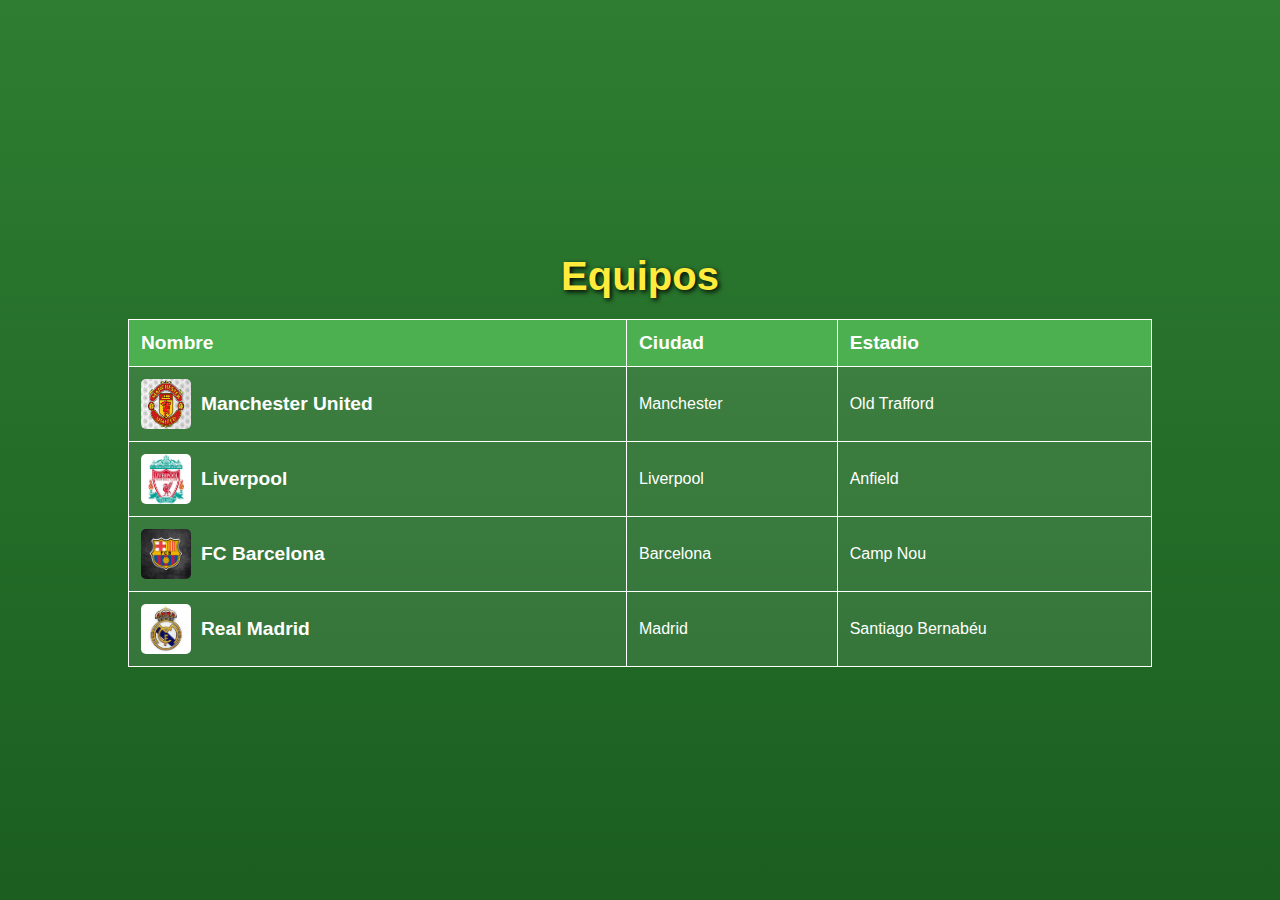
<file: src/main/resources/static/index.html>
<!DOCTYPE html>
<html>

<head>
    <meta charset="UTF-8">
    <title>Lista de Equipos</title>
    <link rel="stylesheet" href="css/stylesLista.css">
</head>
<body>
<h1>Equipos</h1>
<table>
    <thead>
    <tr>
        <th>Nombre</th>
        <th>Ciudad</th>
        <th>Estadio</th>
    </tr>
    </thead>
    <tbody>
    <tr>
        <td>
            <a href="ficheros/detalles_Manchester_United.html">
                <img src="fotos/equipos/Manchester_United.jpg"
                     alt="Imagen de equipo" style="width:50px; height:50px;">
                <span>Manchester United</span>
            </a>
        </td>
        <td>Manchester</td>
        <td>Old Trafford</td>
    </tr>
    <tr>
        <td>
            <a href="ficheros/detalles_Liverpool.html">
                <img src="fotos/equipos/Liverpool.jpg"
                     alt="Imagen de equipo" style="width:50px; height:50px;">
                <span>Liverpool</span>
            </a>
        </td>
        <td>Liverpool</td>
        <td>Anfield</td>
    </tr>
    <tr>
        <td>
            <a href="ficheros/detalles_FC_Barcelona.html">
                <img src="fotos/equipos/FC_Barcelona.jpg"
                     alt="Imagen de equipo" style="width:50px; height:50px;">
                <span>FC Barcelona</span>
            </a>
        </td>
        <td>Barcelona</td>
        <td>Camp Nou</td>
    </tr>
    <tr>
        <td>
            <a href="ficheros/detalles_Real_Madrid.html">
                <img src="fotos/equipos/Real_Madrid.jpg"
                     alt="Imagen de equipo" style="width:50px; height:50px;">
                <span>Real Madrid</span>
            </a>
        </td>
        <td>Madrid</td>
        <td>Santiago Bernabéu</td>
    </tr>
    </tbody>
</table>
</body>
</html>
</file>
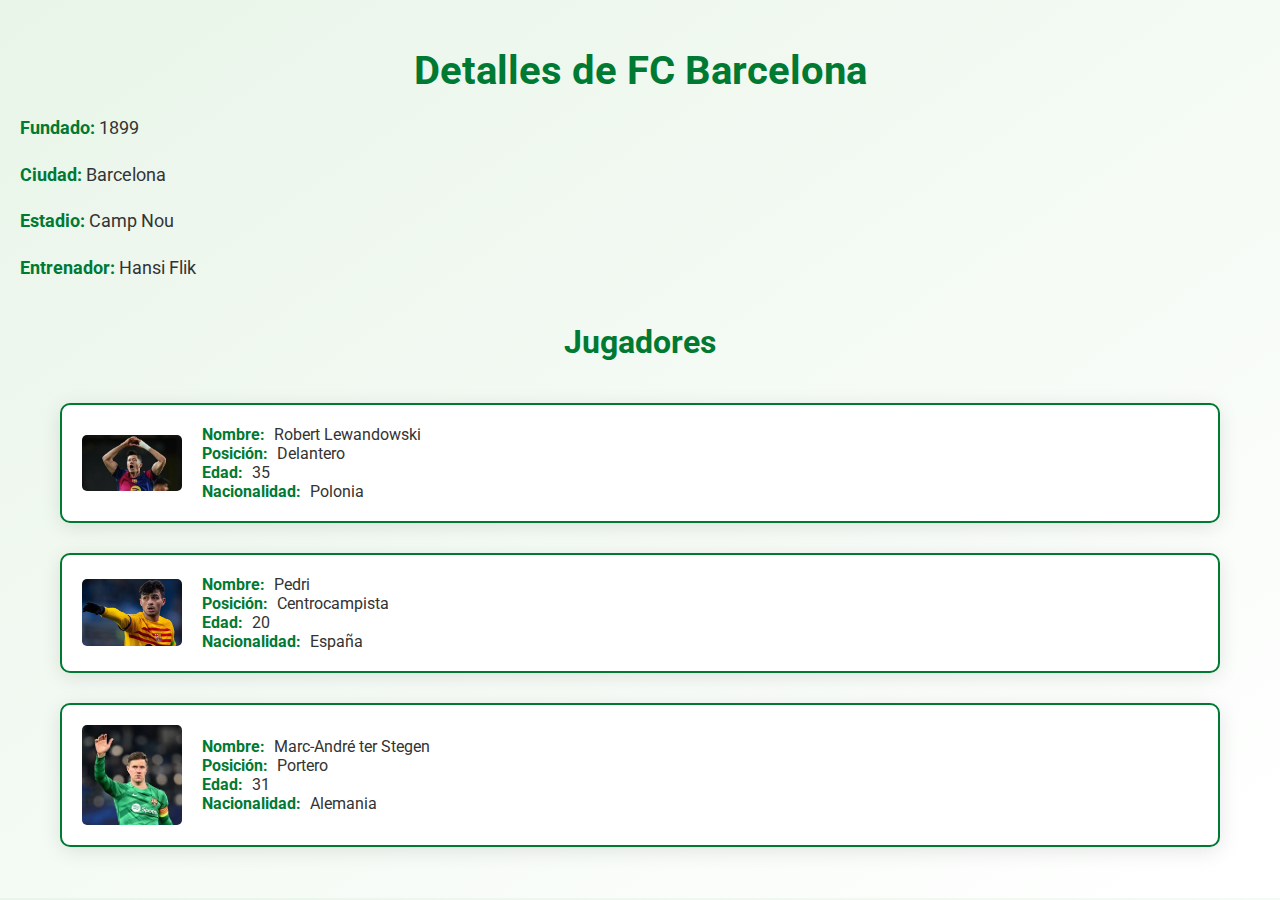
<file: src/main/resources/static/detalles_FC_Barcelona.html>
<!DOCTYPE html>
<html>
<head>
    <meta charset="UTF-8">
    <title>Detalles de FC Barcelona</title>
    <link rel="stylesheet" href="css/stylesEquipo.css">
</head>
<body>
<h1>Detalles de FC Barcelona</h1>
<p><strong>Fundado:</strong> <span>1899</span></p>
<p><strong>Ciudad:</strong> <span>Barcelona</span></p>
<p><strong>Estadio:</strong> <span>Camp Nou</span></p>
<p><strong>Entrenador:</strong> <span>Hansi Flik</span></p>

<h2>Jugadores</h2>
<ul>
    <li>
        <img src="fotos/jugadores/lewan.jpg" alt="Imagen de jugador">
        <div>
            <strong>Nombre:</strong> <span class="jugador-info">Robert Lewandowski</span><br>
            <strong>Posición:</strong> <span class="jugador-info">Delantero</span><br>
            <strong>Edad:</strong> <span class="jugador-info">35</span><br>
            <strong>Nacionalidad:</strong> <span class="jugador-info">Polonia</span>
        </div>
    </li>
    <li>
        <img src="fotos/jugadores/pedri.jpg" alt="Imagen de jugador">
        <div>
            <strong>Nombre:</strong> <span class="jugador-info">Pedri</span><br>
            <strong>Posición:</strong> <span class="jugador-info">Centrocampista</span><br>
            <strong>Edad:</strong> <span class="jugador-info">20</span><br>
            <strong>Nacionalidad:</strong> <span class="jugador-info">España</span>
        </div>
    </li>
    <li>
        <img src="fotos/jugadores/terStegen.jpg" alt="Imagen de jugador">
        <div>
            <strong>Nombre:</strong> <span class="jugador-info">Marc-André ter Stegen</span><br>
            <strong>Posición:</strong> <span class="jugador-info">Portero</span><br>
            <strong>Edad:</strong> <span class="jugador-info">31</span><br>
            <strong>Nacionalidad:</strong> <span class="jugador-info">Alemania</span>
        </div>
    </li>
</ul>

</div>
</body>
</html>
</file>
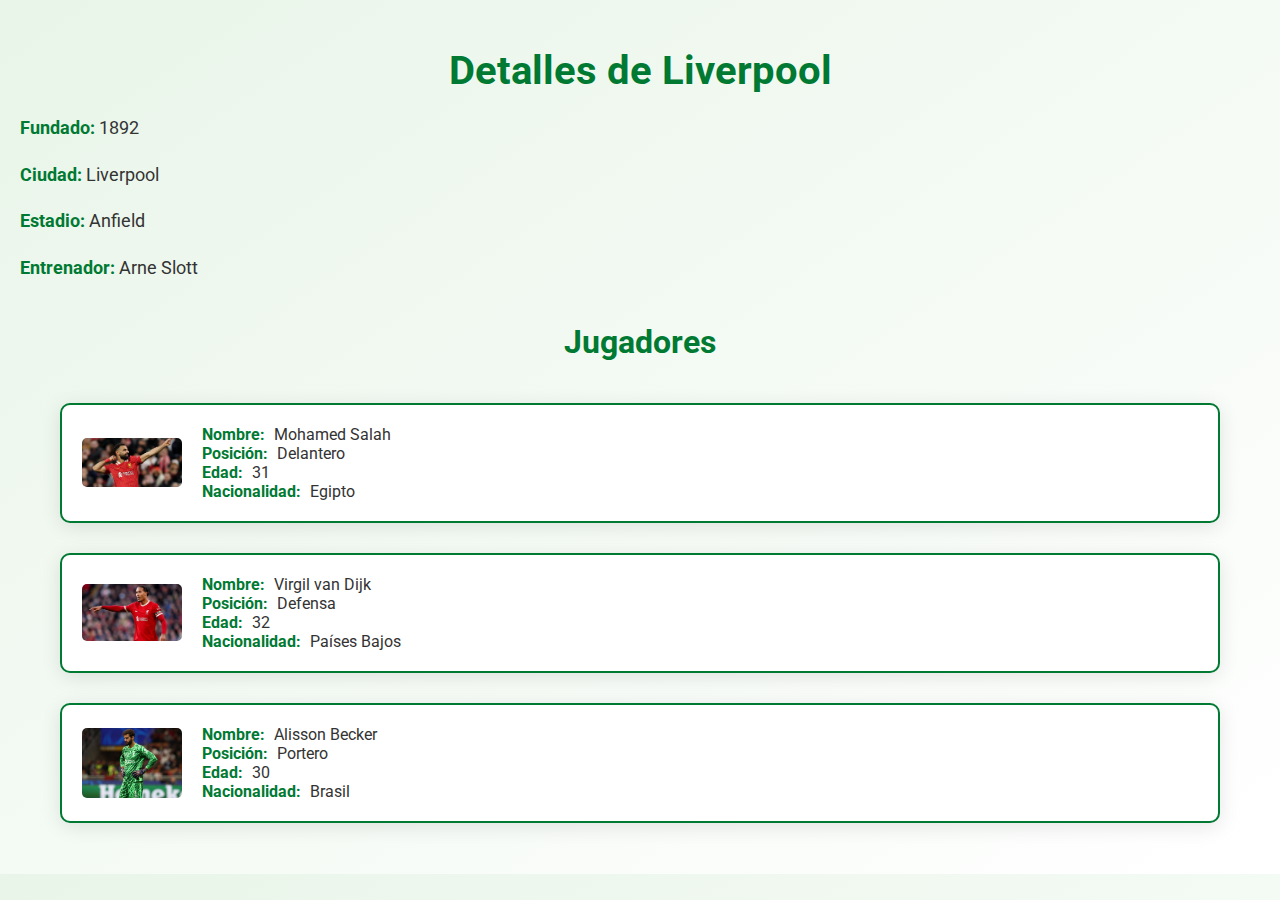
<file: src/main/resources/static/detalles_Liverpool.html>
<!DOCTYPE html>
<html>
<head>
    <meta charset="UTF-8">
    <title>Detalles de Liverpool</title>
    <link rel="stylesheet" href="css/stylesEquipo.css">
</head>
<body>
<h1>Detalles de Liverpool</h1>
<p><strong>Fundado:</strong> <span>1892</span></p>
<p><strong>Ciudad:</strong> <span>Liverpool</span></p>
<p><strong>Estadio:</strong> <span>Anfield</span></p>
<p><strong>Entrenador:</strong> <span>Arne Slott</span></p>

<h2>Jugadores</h2>
<ul>
    <li>
        <img src="fotos/jugadores/salah.jpeg" alt="Imagen de jugador">
        <div>
            <strong>Nombre:</strong> <span class="jugador-info">Mohamed Salah</span><br>
            <strong>Posición:</strong> <span class="jugador-info">Delantero</span><br>
            <strong>Edad:</strong> <span class="jugador-info">31</span><br>
            <strong>Nacionalidad:</strong> <span class="jugador-info">Egipto</span>
        </div>
    </li>
    <li>
        <img src="fotos/jugadores/vanDijk.jpg" alt="Imagen de jugador">
        <div>
            <strong>Nombre:</strong> <span class="jugador-info">Virgil van Dijk</span><br>
            <strong>Posición:</strong> <span class="jugador-info">Defensa</span><br>
            <strong>Edad:</strong> <span class="jugador-info">32</span><br>
            <strong>Nacionalidad:</strong> <span class="jugador-info">Países Bajos</span>
        </div>
    </li>
    <li>
        <img src="fotos/jugadores/alisson.jpg" alt="Imagen de jugador">
        <div>
            <strong>Nombre:</strong> <span class="jugador-info">Alisson Becker</span><br>
            <strong>Posición:</strong> <span class="jugador-info">Portero</span><br>
            <strong>Edad:</strong> <span class="jugador-info">30</span><br>
            <strong>Nacionalidad:</strong> <span class="jugador-info">Brasil</span>
        </div>
    </li>
</ul>

</div>
</body>
</html>
</file>
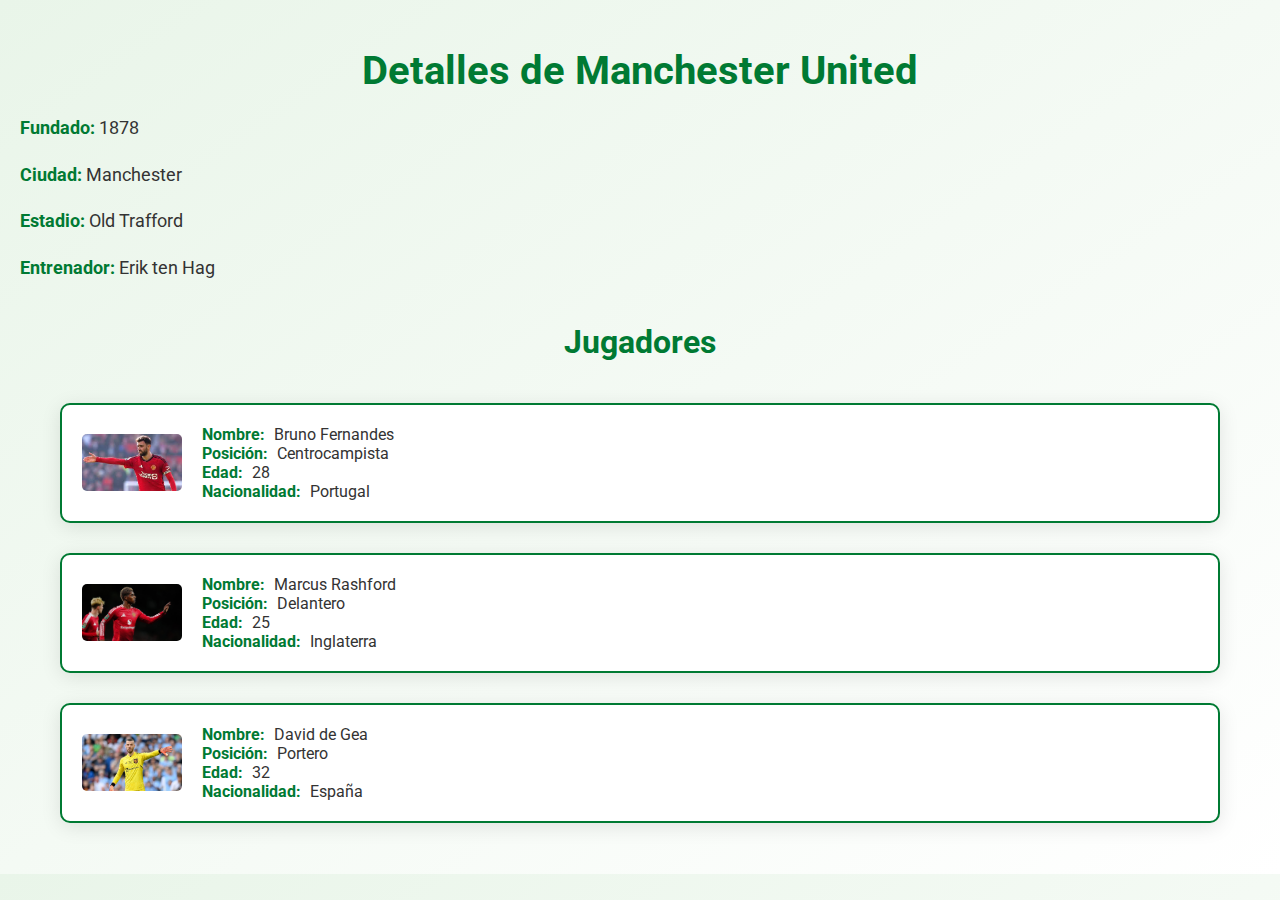
<file: src/main/resources/static/detalles_Manchester_United.html>
<!DOCTYPE html>
<html>
<head>
    <meta charset="UTF-8">
    <title>Detalles de Manchester United</title>
    <link rel="stylesheet" href="css/stylesEquipo.css">
</head>
<body>
<h1>Detalles de Manchester United</h1>
<p><strong>Fundado:</strong> <span>1878</span></p>
<p><strong>Ciudad:</strong> <span>Manchester</span></p>
<p><strong>Estadio:</strong> <span>Old Trafford</span></p>
<p><strong>Entrenador:</strong> <span>Erik ten Hag</span></p>

<h2>Jugadores</h2>
<ul>
    <li>
        <img src="fotos/jugadores/brunoFernandes.jpg" alt="Imagen de jugador">
        <div>
            <strong>Nombre:</strong> <span class="jugador-info">Bruno Fernandes</span><br>
            <strong>Posición:</strong> <span class="jugador-info">Centrocampista</span><br>
            <strong>Edad:</strong> <span class="jugador-info">28</span><br>
            <strong>Nacionalidad:</strong> <span class="jugador-info">Portugal</span>
        </div>
    </li>
    <li>
        <img src="fotos/jugadores/rashford.jpg" alt="Imagen de jugador">
        <div>
            <strong>Nombre:</strong> <span class="jugador-info">Marcus Rashford</span><br>
            <strong>Posición:</strong> <span class="jugador-info">Delantero</span><br>
            <strong>Edad:</strong> <span class="jugador-info">25</span><br>
            <strong>Nacionalidad:</strong> <span class="jugador-info">Inglaterra</span>
        </div>
    </li>
    <li>
        <img src="fotos/jugadores/deGea.jpg" alt="Imagen de jugador">
        <div>
            <strong>Nombre:</strong> <span class="jugador-info">David de Gea</span><br>
            <strong>Posición:</strong> <span class="jugador-info">Portero</span><br>
            <strong>Edad:</strong> <span class="jugador-info">32</span><br>
            <strong>Nacionalidad:</strong> <span class="jugador-info">España</span>
        </div>
    </li>
</ul>

</div>
</body>
</html>
</file>
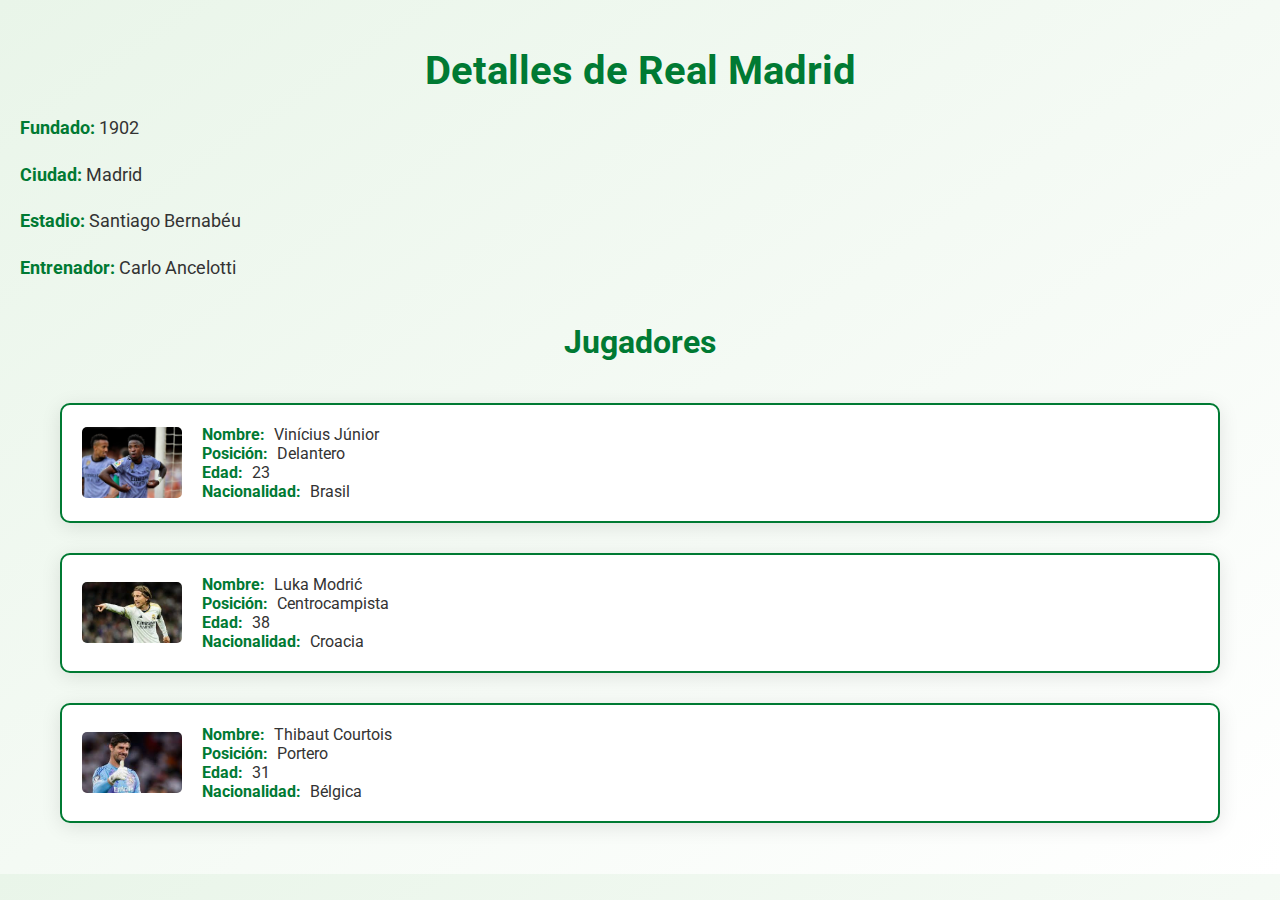
<file: src/main/resources/static/detalles_Real_Madrid.html>
<!DOCTYPE html>
<html>
<head>
    <meta charset="UTF-8">
    <title>Detalles de Real Madrid</title>
    <link rel="stylesheet" href="css/stylesEquipo.css">
</head>
<body>
<h1>Detalles de Real Madrid</h1>
<p><strong>Fundado:</strong> <span>1902</span></p>
<p><strong>Ciudad:</strong> <span>Madrid</span></p>
<p><strong>Estadio:</strong> <span>Santiago Bernabéu</span></p>
<p><strong>Entrenador:</strong> <span>Carlo Ancelotti</span></p>

<h2>Jugadores</h2>
<ul>
    <li>
        <img src="fotos/jugadores/vini.jpeg" alt="Imagen de jugador">
        <div>
            <strong>Nombre:</strong> <span class="jugador-info">Vinícius Júnior</span><br>
            <strong>Posición:</strong> <span class="jugador-info">Delantero</span><br>
            <strong>Edad:</strong> <span class="jugador-info">23</span><br>
            <strong>Nacionalidad:</strong> <span class="jugador-info">Brasil</span>
        </div>
    </li>
    <li>
        <img src="fotos/jugadores/modric.jpg" alt="Imagen de jugador">
        <div>
            <strong>Nombre:</strong> <span class="jugador-info">Luka Modrić</span><br>
            <strong>Posición:</strong> <span class="jugador-info">Centrocampista</span><br>
            <strong>Edad:</strong> <span class="jugador-info">38</span><br>
            <strong>Nacionalidad:</strong> <span class="jugador-info">Croacia</span>
        </div>
    </li>
    <li>
        <img src="fotos/jugadores/courtois.jpg" alt="Imagen de jugador">
        <div>
            <strong>Nombre:</strong> <span class="jugador-info">Thibaut Courtois</span><br>
            <strong>Posición:</strong> <span class="jugador-info">Portero</span><br>
            <strong>Edad:</strong> <span class="jugador-info">31</span><br>
            <strong>Nacionalidad:</strong> <span class="jugador-info">Bélgica</span>
        </div>
    </li>
</ul>

</div>
</body>
</html>
</file>
<file: src/main/resources/static/css/stylesLista.css>
body {
    font-family: 'Arial', sans-serif;
    background: linear-gradient(to bottom, #2e7d32, #1b5e20);
    color: #ffffff;
    margin: 0;
    padding: 0;
    display: flex;
    flex-direction: column;
    align-items: center;
    justify-content: center;
    min-height: 100vh;
}

h1 {
    font-size: 2.5em;
    margin: 20px 0;
    color: #ffeb3b;
    text-shadow: 2px 2px 5px #000000;
    text-align: center;
}

table {
    width: 80%;
    margin: 0 auto;
    border-collapse: collapse;
}

th, td {
    padding: 12px;
    text-align: left;
    border: 1px solid #fff;
}

th {
    background-color: #4CAF50;
    color: white;
    font-size: 1.2em;
}

td {
    background-color: rgba(255, 255, 255, 0.1);
}

td img {
    width: 50px;
    height: 50px;
    border-radius: 5px;
    transition: transform 0.3s, box-shadow 0.3s;
}

td img:hover {
    transform: scale(1.1);
    box-shadow: 0px 0px 10px rgba(255, 255, 255, 0.6);
}

td a {
    display: flex;
    align-items: center;
    text-decoration: none;
    color: white;
}

td a:hover {
    color: #ffeb3b;
}

td span {
    margin-left: 10px;
    font-size: 1.2em;
    color: #ffffff;
    font-weight: bold;
}

tbody tr:hover {
    background-color: rgba(255, 255, 255, 0.2);
}

tbody tr {
    transition: background-color 0.3s;
}
</file>
<file: src/main/resources/static/css/stylesEquipo.css>
@import url('https://fonts.googleapis.com/css2?family=Roboto:wght@400;700&display=swap');

body {
    font-family: 'Roboto', sans-serif;
    margin: 0;
    padding: 20px;
    background: linear-gradient(to bottom right, #e9f5e9, #ffffff);
    color: #333;
}

h1 {
    text-align: center;
    color: #007A33;
    margin-bottom: 20px;
    font-size: 2.5em;
}

h2 {
    color: #007A33;
    margin-top: 40px;
    text-align: center;
    font-size: 2em;
}

p {
    font-size: 18px;
    line-height: 1.6;
}

strong {
    color: #007A33;
}

ul {
    list-style-type: none;
    padding: 0;
    display: flex;
    flex-direction: column;
    align-items: center;
}

li {
    background-color: white;
    border: 2px solid #007A33;
    border-radius: 10px;
    padding: 20px;
    margin: 15px 0;
    display: flex;
    align-items: center;
    box-shadow: 0 4px 20px rgba(0, 0, 0, 0.1);
    width: 90%;
    transition: transform 0.2s;
}

li:hover {
    transform: scale(1.02);
}

li img {
    width: 100px;
    height: auto;
    border-radius: 5px;
    margin-right: 20px;
}

li div {
    flex-grow: 1;
}

li strong {
    margin-right: 5px;
}

li p {
    margin: 10px 0;
}

li .jugador-info {
    margin: 10px 0;
}

@media (max-width: 600px) {
    body {
        padding: 10px;
    }

    h1 {
        font-size: 24px;
    }

    h2 {
        font-size: 20px;
    }

    p {
        font-size: 16px;
    }

    li {
        flex-direction: column;
        align-items: center;
    }

    li img {
        margin-bottom: 10px;
        width: 100%;
        max-width: 150px;
    }
}
</file>
